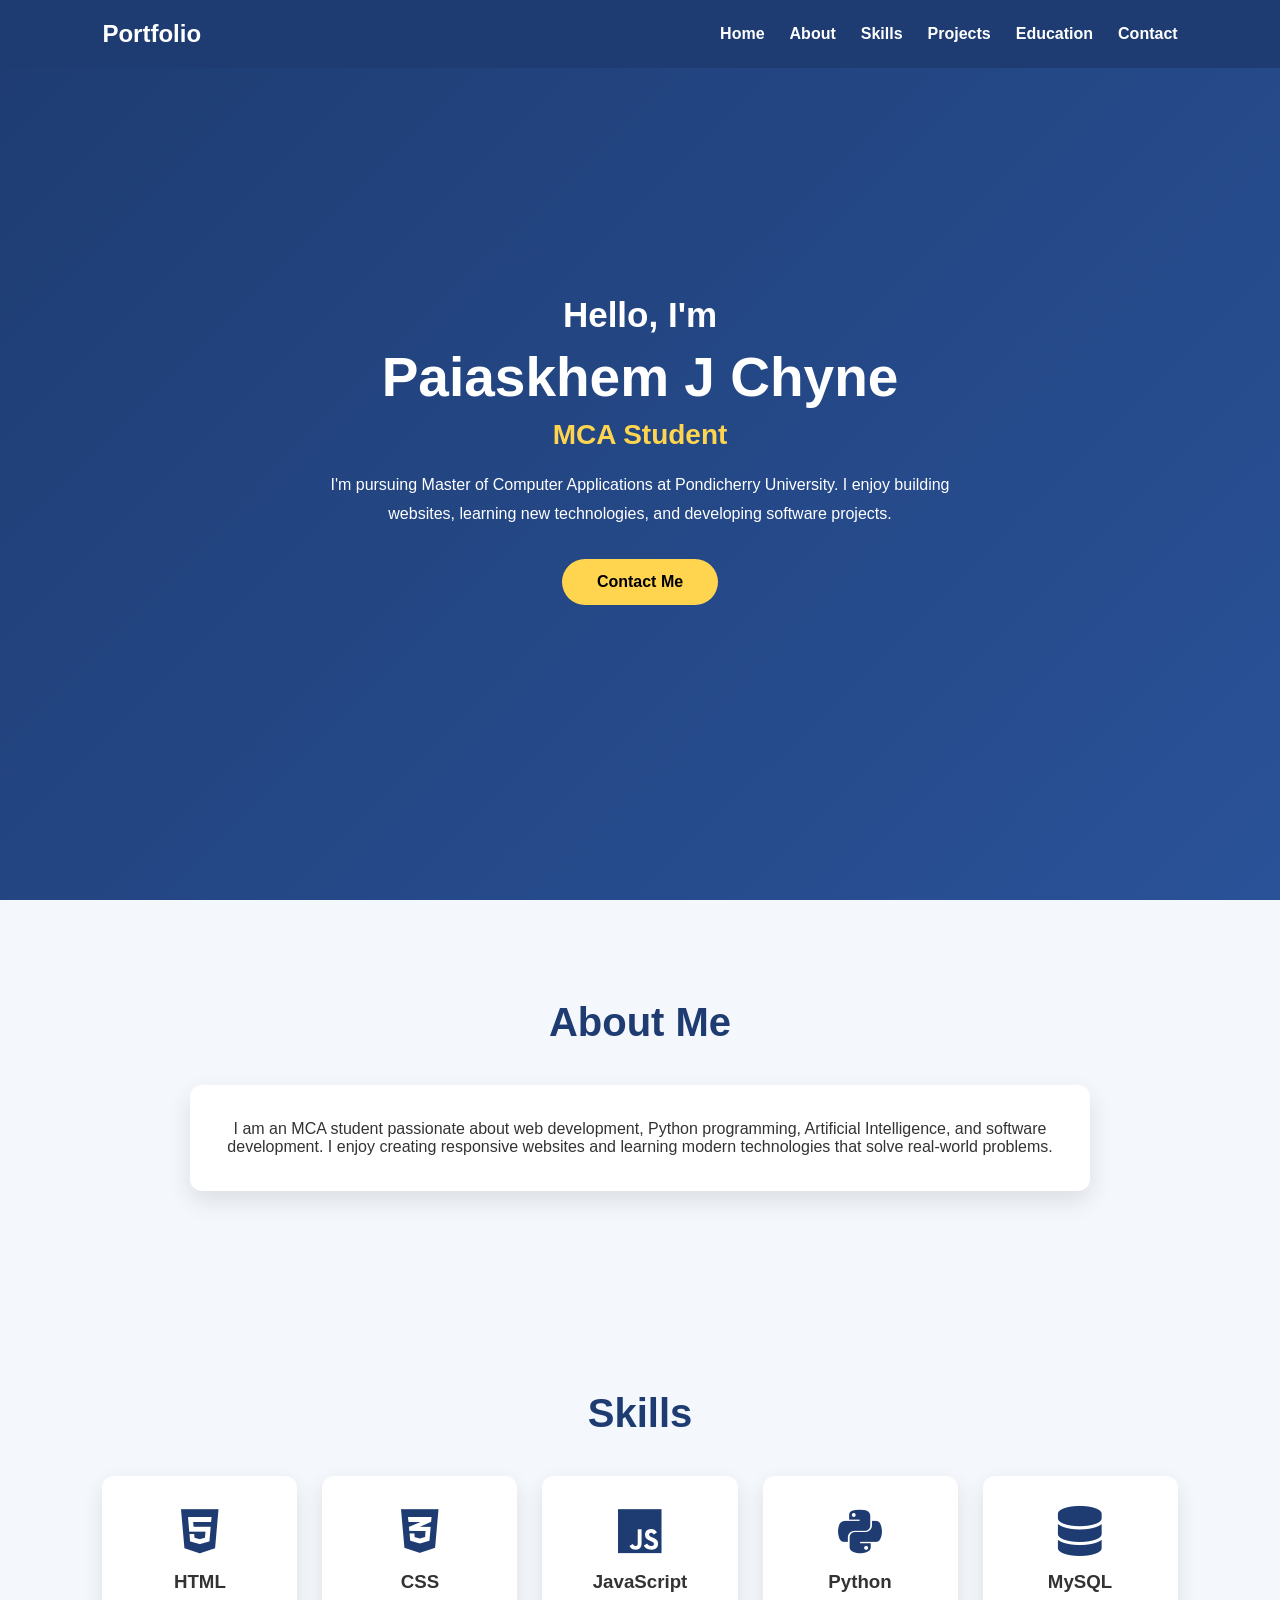
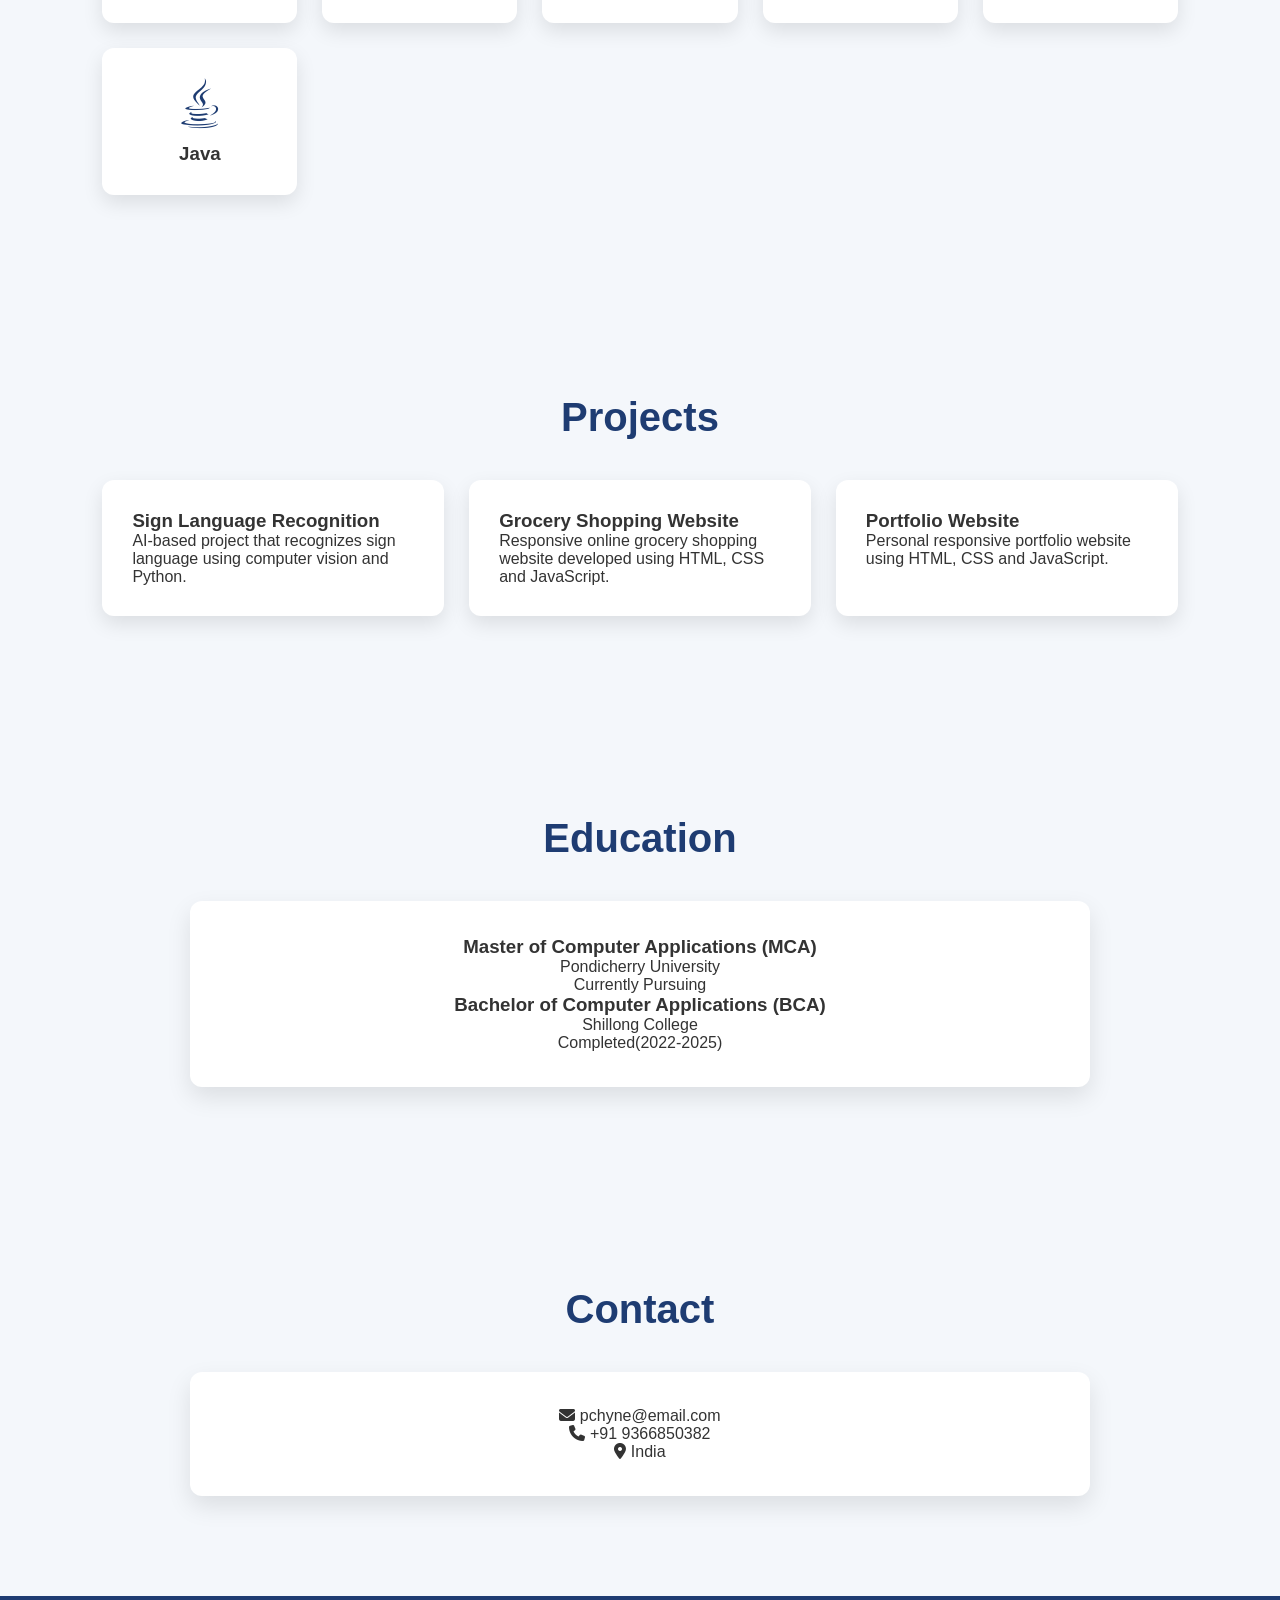
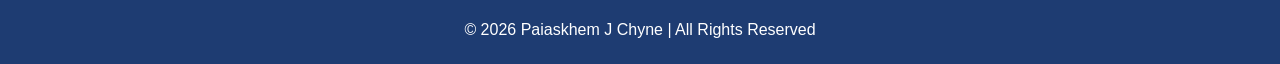
<file: Ex-1/index.html>
<!DOCTYPE html>
<html lang="en">

<head>
    <meta charset="UTF-8">
    <meta name="viewport" content="width=device-width, initial-scale=1.0">
    <title>My Portfolio</title>

    <link rel="stylesheet" href="style.css">

    <link rel="stylesheet"
        href="https://cdnjs.cloudflare.com/ajax/libs/font-awesome/6.5.2/css/all.min.css">
</head>

<body>

    <!-- Navigation -->

    <header>
        <nav class="navbar">
            <h2 class="logo">Portfolio</h2>

            <ul class="nav-links">
                <li><a href="#home">Home</a></li>
                <li><a href="#about">About</a></li>
                <li><a href="#skills">Skills</a></li>
                <li><a href="#projects">Projects</a></li>
                <li><a href="#education">Education</a></li>
                <li><a href="#contact">Contact</a></li>
            </ul>

            <div class="menu-btn">
                <i class="fa-solid fa-bars"></i>
            </div>

        </nav>
    </header>

    <!-- Home -->

    <section id="home" class="hero">

        <div class="hero-text">

            <h1>Hello, I'm</h1>

            <h2>Paiaskhem J Chyne</h2>

            <h3>MCA Student</h3>

            <p>
                I'm pursuing Master of Computer Applications at
                Pondicherry University. I enjoy building websites,
                learning new technologies, and developing software
                projects.
            </p>

            <a href="#contact" class="btn">Contact Me</a>

        </div>

    </section>

    <!-- About -->

    <section id="about">

        <h2 class="section-title">About Me</h2>

        <div class="about-box">

            <p>
                I am an MCA student passionate about web development,
                Python programming, Artificial Intelligence,
                and software development.

                I enjoy creating responsive websites and learning
                modern technologies that solve real-world problems.
            </p>

        </div>

    </section>

    <!-- Skills -->

    <section id="skills">

        <h2 class="section-title">Skills</h2>

        <div class="skills-container">

            <div class="skill-card">
                <i class="fa-brands fa-html5"></i>
                <h3>HTML</h3>
            </div>

            <div class="skill-card">
                <i class="fa-brands fa-css3-alt"></i>
                <h3>CSS</h3>
            </div>

            <div class="skill-card">
                <i class="fa-brands fa-js"></i>
                <h3>JavaScript</h3>
            </div>

            <div class="skill-card">
                <i class="fa-brands fa-python"></i>
                <h3>Python</h3>
            </div>

            <div class="skill-card">
                <i class="fa-solid fa-database"></i>
                <h3>MySQL</h3>
            </div>

            <div class="skill-card">
                <i class="fa-brands fa-java"></i>
                <h3>Java</h3>
            </div>

        </div>

    </section>

    <!-- Projects -->

    <section id="projects">

        <h2 class="section-title">Projects</h2>

        <div class="project-container">

            <div class="project-card">

                <h3>Sign Language Recognition</h3>

                <p>
                    AI-based project that recognizes sign language
                    using computer vision and Python.
                </p>

            </div>

            <div class="project-card">

                <h3>Grocery Shopping Website</h3>

                <p>
                    Responsive online grocery shopping website
                    developed using HTML, CSS and JavaScript.
                </p>

            </div>

            <div class="project-card">

                <h3>Portfolio Website</h3>

                <p>
                    Personal responsive portfolio website using
                    HTML, CSS and JavaScript.
                </p>

            </div>

        </div>

    </section>

    <!-- Education -->

    <section id="education">

        <h2 class="section-title">Education</h2>

        <div class="education-box">

            <h3>Master of Computer Applications (MCA)</h3>

            <p>Pondicherry University</p>

            <p>Currently Pursuing</p>

            <h3>Bachelor of Computer Applications (BCA)</h3>

            <p>Shillong College</p>

            <p>Completed(2022-2025)</p>

        </div>

    </section>

    <!-- Contact -->

    <section id="contact">

        <h2 class="section-title">Contact</h2>

        <div class="contact-box">

            <p><i class="fa-solid fa-envelope"></i> pchyne@email.com</p>

            <p><i class="fa-solid fa-phone"></i> +91 9366850382</p>

            <p><i class="fa-solid fa-location-dot"></i> India</p>

        </div>

    </section>

    <!-- Footer -->

    <footer>

        <p>© 2026 Paiaskhem J Chyne | All Rights Reserved</p>

    </footer>

    <script src="script.js"></script>

</body>

</html>
</file>
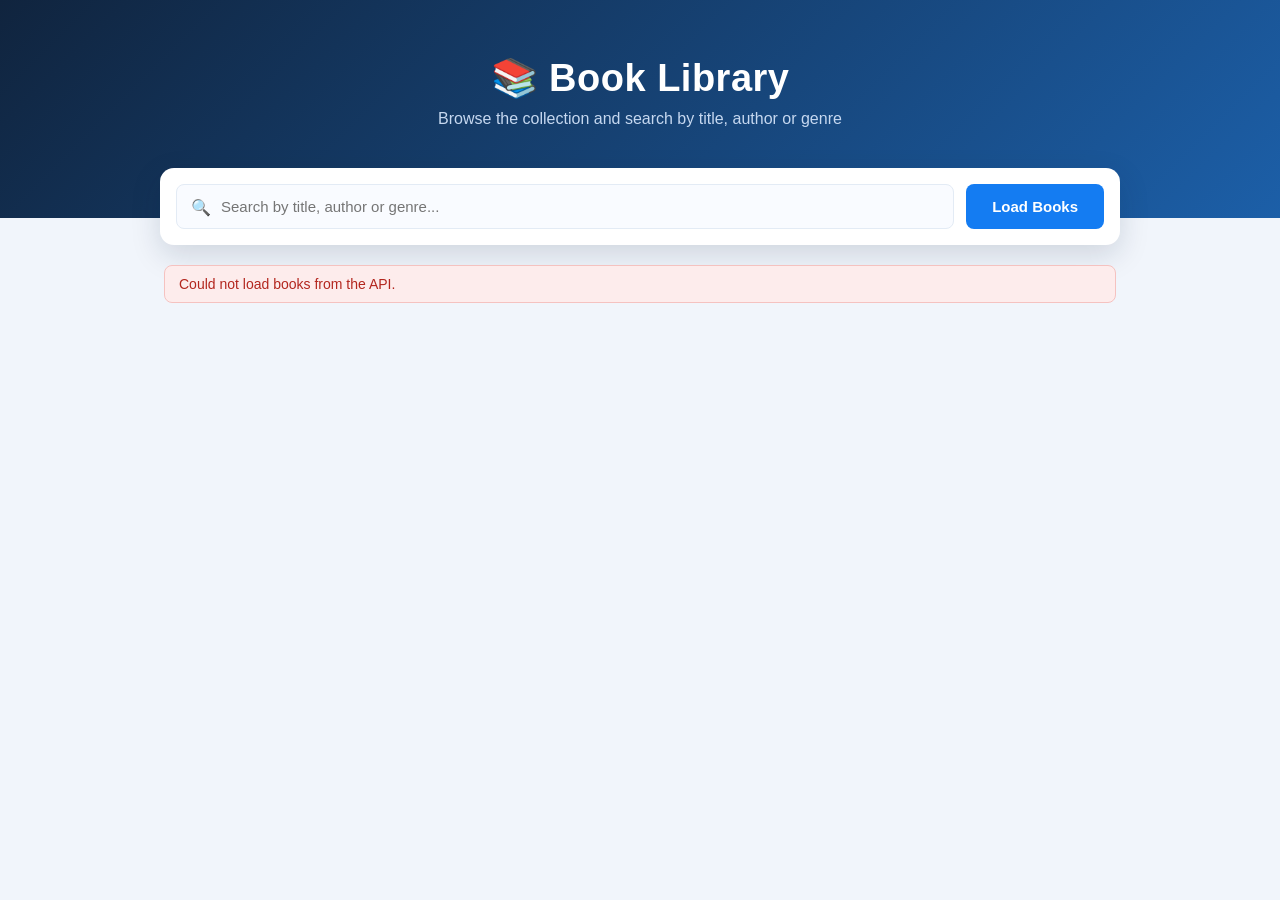
<file: Ex-10/index.html>
<!DOCTYPE html>
<html lang="en">
<head>
    <meta charset="UTF-8">
    <meta name="viewport" content="width=device-width, initial-scale=1.0">
    <title>Book Library</title>
    <link rel="stylesheet" href="style.css?v=2">
</head>
<body>

<header class="hero">
    <h1>📚 Book Library</h1>
    <p class="sub">Browse the collection and search by title, author or genre</p>
</header>

<main class="app">

    <div class="toolbar">
        <div class="search-wrap">
            <span class="search-icon">🔍</span>
            <input type="text" id="searchBox" placeholder="Search by title, author or genre...">
        </div>
        <button id="loadBooks">Load Books</button>
    </div>

    <div class="info-row">
        <span id="count" class="count"></span>
    </div>

    <div id="status" class="status"></div>

    <div id="bookList" class="book-list"></div>
</main>

<script src="https://cdnjs.cloudflare.com/ajax/libs/jquery/3.7.1/jquery.min.js"></script>
<script src="script.js?v=2"></script>
</body>
</html>
</file>
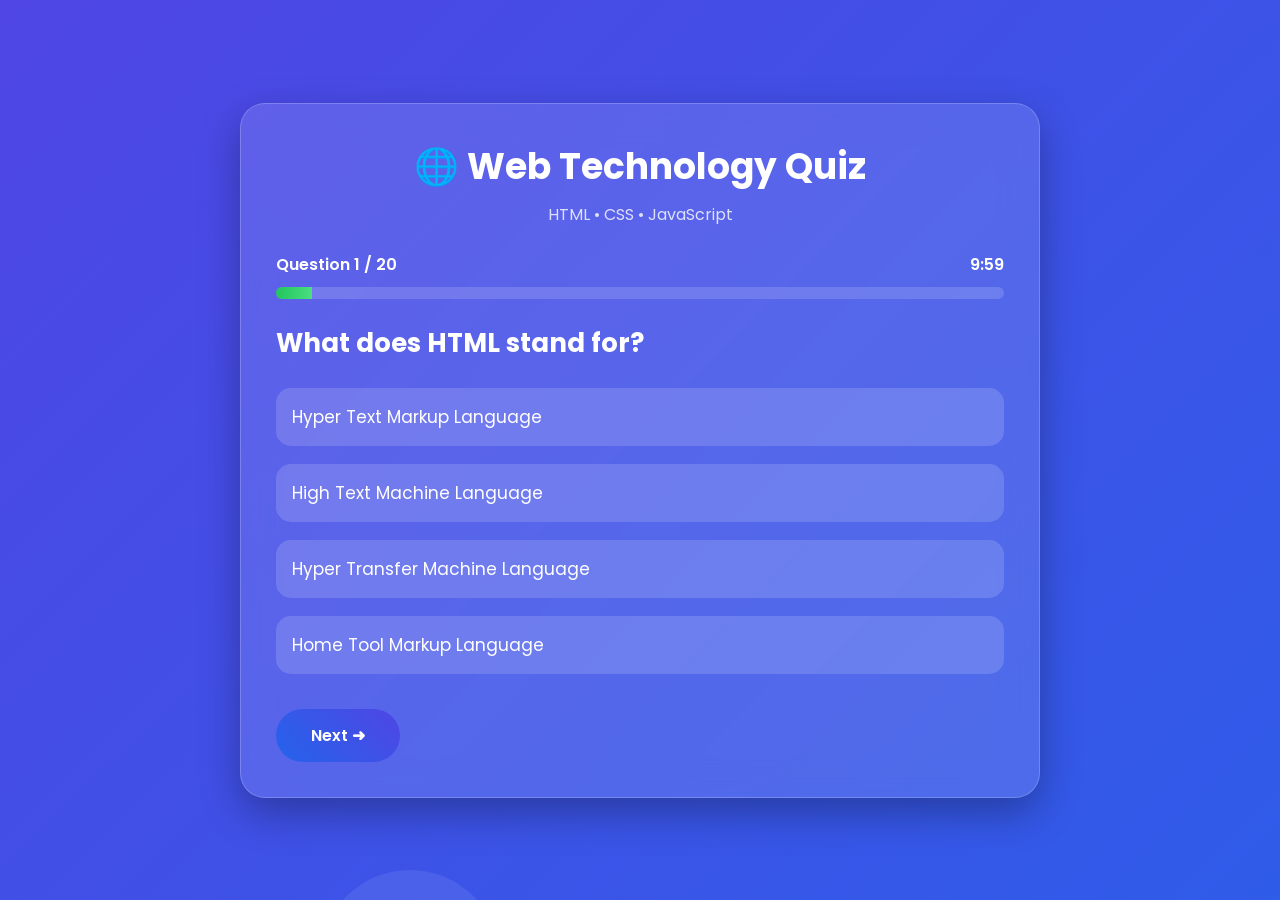
<file: Ex-3/index.html>
<!DOCTYPE html>
<html lang="en">

<head>
    <meta charset="UTF-8">
    <meta name="viewport" content="width=device-width, initial-scale=1.0">
    <title>Web Technology Quiz</title>

    <!-- Google Font -->
    <link href="https://fonts.googleapis.com/css2?family=Poppins:wght@300;400;500;600;700&display=swap"
        rel="stylesheet">

    <!-- CSS -->
    <link rel="stylesheet" href="style.css">
</head>

<body>

    <!-- Animated Background -->
    <div class="bg">
        <span></span>
        <span></span>
        <span></span>
        <span></span>
        <span></span>
    </div>

    <!-- Quiz Card -->
    <div class="quiz-container">

        <div class="header">

            <h1>🌐 Web Technology Quiz</h1>

            <p>HTML • CSS • JavaScript</p>

        </div>

        <!-- Progress -->
        <div class="progress-container">

            <div class="progress-text">
                <span id="question-number">Question 1 / 20</span>

                <span id="timer">10:00</span>
            </div>

            <div class="progress-bar">

                <div id="progress"></div>

            </div>

        </div>

        <!-- Question -->
        <div class="quiz-body">

            <h2 id="question">
                Loading...
            </h2>

            <div id="answer-buttons" class="answer-buttons">

            </div>

        </div>

        <!-- Buttons -->

        <div class="buttons">

            <button id="prev-btn">⬅ Previous</button>

            <button id="next-btn">Next ➜</button>

        </div>

    </div>

    <!-- Result -->

    <div class="result-card hidden" id="result-card">

        <h1>🎉 Quiz Completed!</h1>

        <h2 id="final-score">0 / 20</h2>

        <h3 id="percentage">0%</h3>

        <p id="remark"></p>

        <button onclick="location.reload()">

            Restart Quiz

        </button>

    </div>

    <script src="script.js"></script>

</body>

</html>
</file>
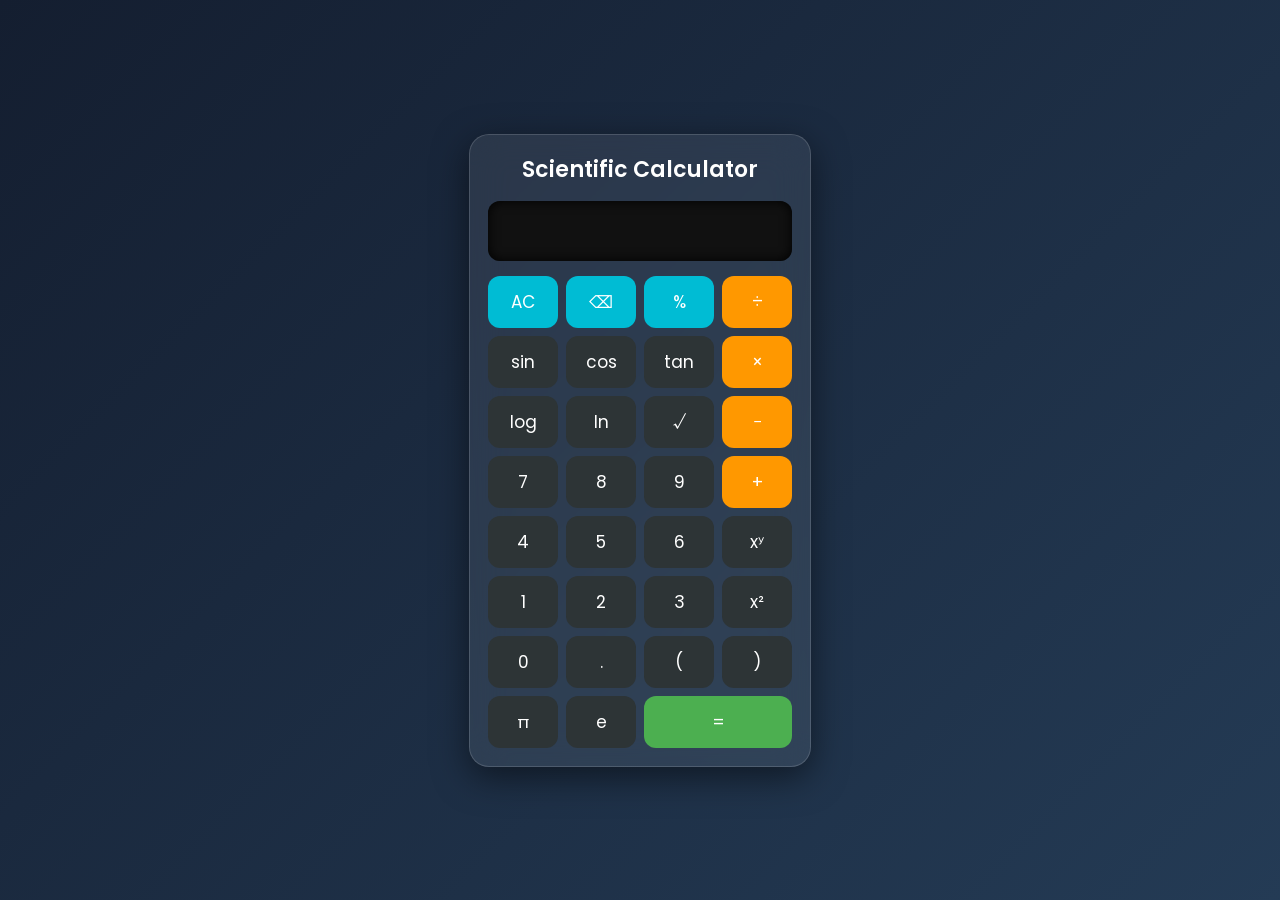
<file: Ex-4/index.html>
<!DOCTYPE html>
<html lang="en">

<head>
    <meta charset="UTF-8">
    <meta name="viewport" content="width=device-width, initial-scale=1.0">
    <title>Scientific Calculator</title>

    <link rel="stylesheet" href="style.css">

    <link href="https://fonts.googleapis.com/css2?family=Poppins:wght@300;400;600&display=swap" rel="stylesheet">
</head>

<body>

<div class="container">

    <div class="calculator">

        <h2>Scientific Calculator</h2>

        <input type="text" id="display" readonly>

        <div class="buttons">

            <button class="function" onclick="clearDisplay()">AC</button>
            <button class="function" onclick="backspace()">⌫</button>
            <button class="function" onclick="append('%')">%</button>
            <button class="operator" onclick="append('/')">÷</button>

            <button onclick="scientific('sin')">sin</button>
            <button onclick="scientific('cos')">cos</button>
            <button onclick="scientific('tan')">tan</button>
            <button class="operator" onclick="append('*')">×</button>

            <button onclick="scientific('log')">log</button>
            <button onclick="scientific('ln')">ln</button>
            <button onclick="scientific('sqrt')">√</button>
            <button class="operator" onclick="append('-')">−</button>

            <button onclick="append('7')">7</button>
            <button onclick="append('8')">8</button>
            <button onclick="append('9')">9</button>
            <button class="operator" onclick="append('+')">+</button>

            <button onclick="append('4')">4</button>
            <button onclick="append('5')">5</button>
            <button onclick="append('6')">6</button>
            <button onclick="power()">xʸ</button>

            <button onclick="append('1')">1</button>
            <button onclick="append('2')">2</button>
            <button onclick="append('3')">3</button>
            <button onclick="square()">x²</button>

            <button onclick="append('0')">0</button>
            <button onclick="append('.')">.</button>
            <button onclick="append('(')">(</button>
            <button onclick="append(')')">)</button>

            <button onclick="append(Math.PI)">π</button>
            <button onclick="append(Math.E)">e</button>
            <button class="equal" onclick="calculate()">=</button>

        </div>

    </div>

</div>

<script src="script.js"></script>

</body>

</html>
</file>
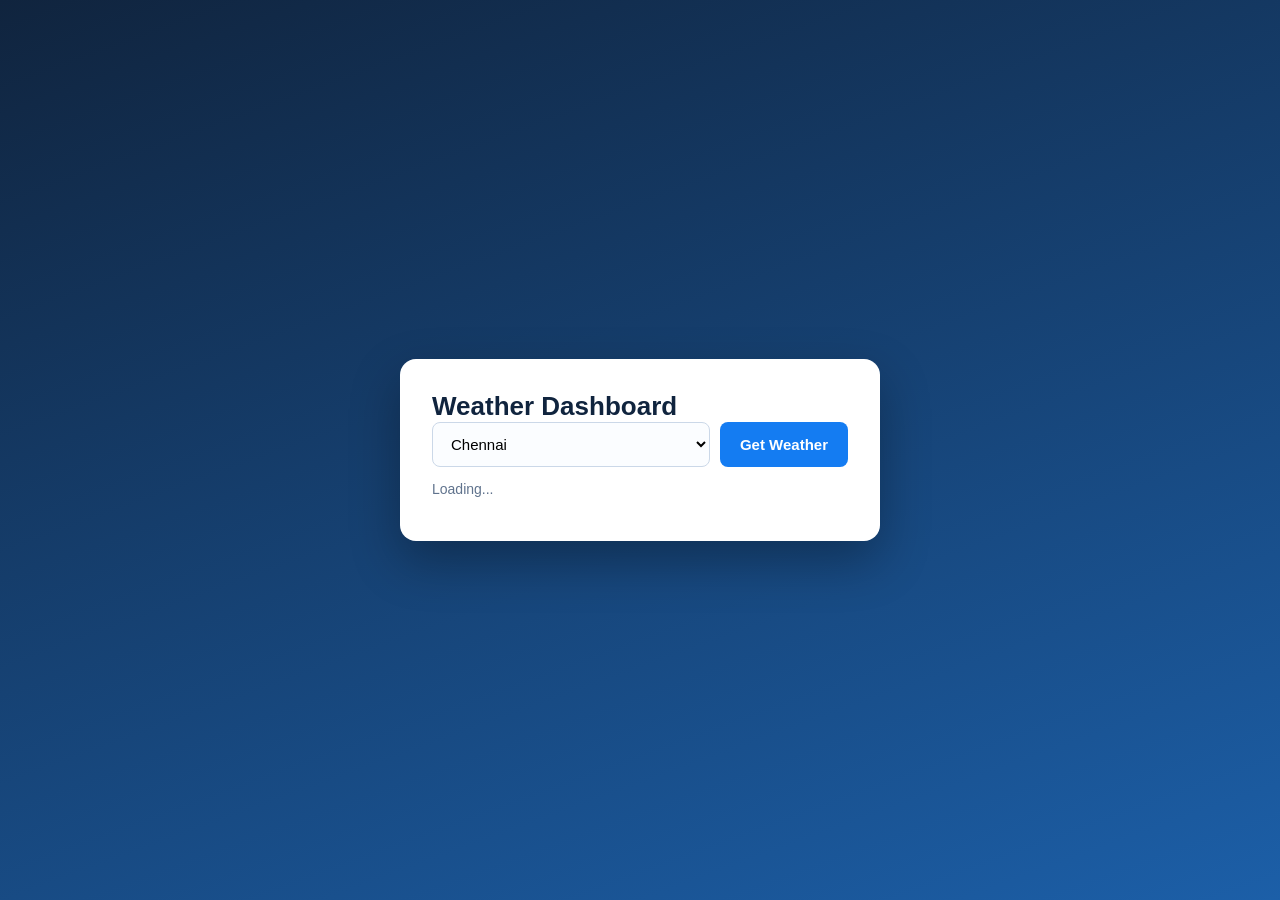
<file: Ex-9/index.html>
<!DOCTYPE html>
<html lang="en">
<head>
    <meta charset="UTF-8">
    <meta name="viewport" content="width=device-width, initial-scale=1.0">
    <title>Weather Dashboard</title>
    <link rel="stylesheet" href="style.css">
</head>
<body>

<main class="app">
    <h1>Weather Dashboard</h1>

    <div class="controls">
        <select id="city">
            <option value="chennai">Chennai</option>
            <option value="delhi">Delhi</option>
            <option value="mumbai">Mumbai</option>
            <option value="bengaluru">Bengaluru</option>
            <option value="london">London</option>
        </select>
        <button id="getWeather">Get Weather</button>
    </div>

    <div id="status" class="status"></div>

    <section id="result" class="hidden">
        <div class="current">
            <div class="icon" id="icon"></div>
            <div>
                <h2 id="cityName"></h2>
                <div class="temp"><span id="temp"></span>&deg;C</div>
                <div id="condition" class="condition"></div>
            </div>
        </div>

        <div class="details">
            <div><span id="humidity"></span>%<small>Humidity</small></div>
            <div><span id="wind"></span> km/h<small>Wind</small></div>
        </div>

        <h3>5-day forecast</h3>
        <div id="forecast" class="forecast"></div>

        <p class="updated">Updated: <span id="updated"></span></p>
    </section>
</main>

<script src="script.js"></script>
</body>
</html>
</file>
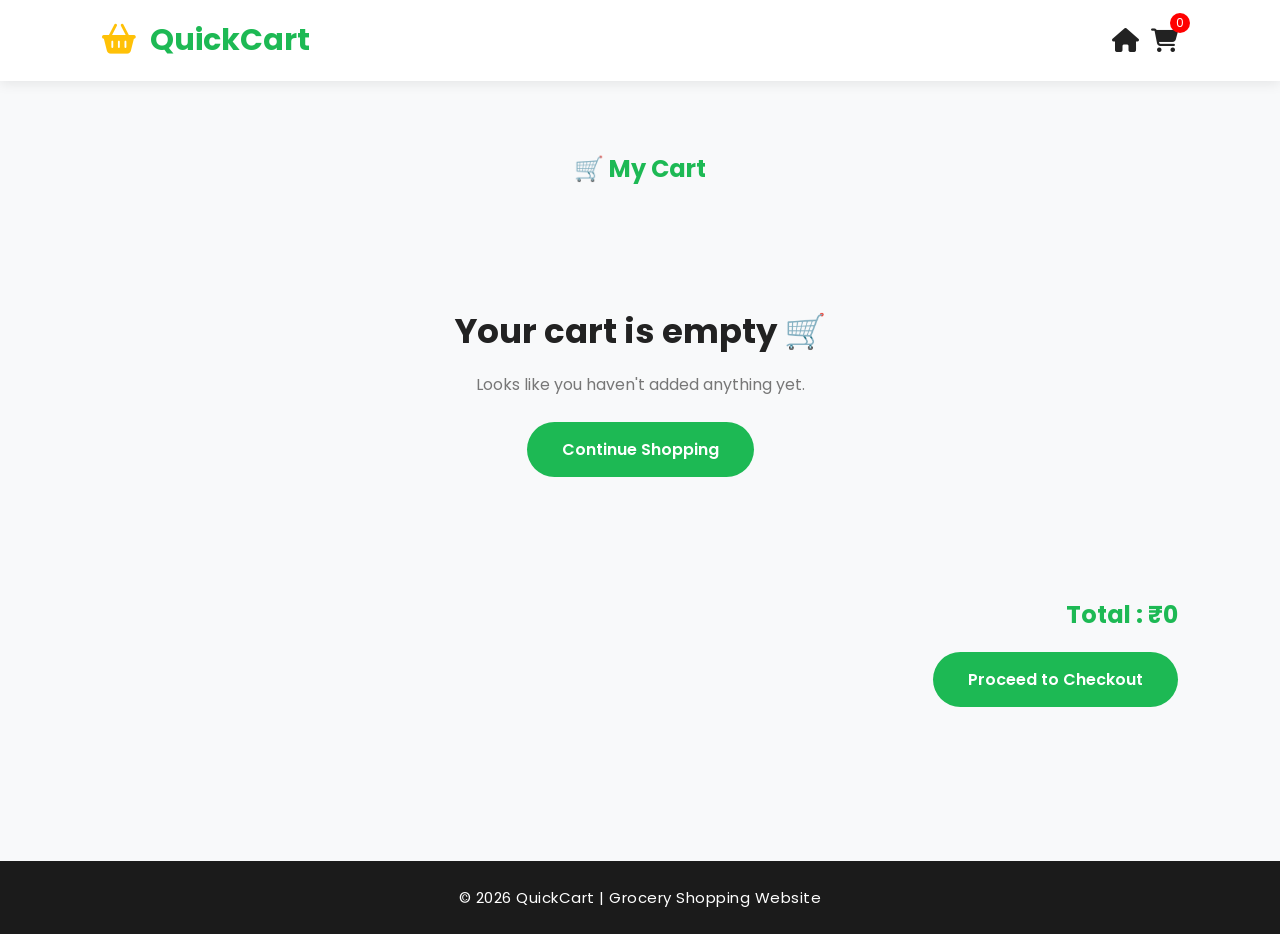
<file: Ex-2/cart.html>
<!DOCTYPE html>
<html lang="en">
<head>

<meta charset="UTF-8">
<meta name="viewport" content="width=device-width, initial-scale=1.0">

<title>QuickCart | Shopping Cart</title>

<link rel="stylesheet" href="style.css">

<link href="https://fonts.googleapis.com/css2?family=Poppins:wght@300;400;500;600;700&display=swap" rel="stylesheet">

<link rel="stylesheet"
href="https://cdnjs.cloudflare.com/ajax/libs/font-awesome/6.6.0/css/all.min.css">

</head>

<body>

<!-- ================= NAVBAR ================= -->

<nav class="navbar">

<div class="logo">

<i class="fa-solid fa-basket-shopping"></i>

QuickCart

</div>

<div class="nav-icons">

<a href="index.html">

<i class="fa-solid fa-house"></i>

</a>

&nbsp;&nbsp;&nbsp;

<a href="cart.html">

<i class="fa-solid fa-cart-shopping"></i>

<span id="cart-count">0</span>

</a>

</div>

</nav>

<!-- ================= CART ================= -->

<section class="cart-section">

<h1>🛒 My Cart</h1>

<div id="cart-items">

</div>

<div class="cart-total">

<h2 id="total-price">

Total : ₹0

</h2>

<a href="checkout.html" class="btn">

Proceed to Checkout

</a>

</div>

</section>

<footer>

<p>

© 2026 QuickCart | Grocery Shopping Website

</p>

</footer>

<script src="cart.js"></script>

</body>
</html>
</file>
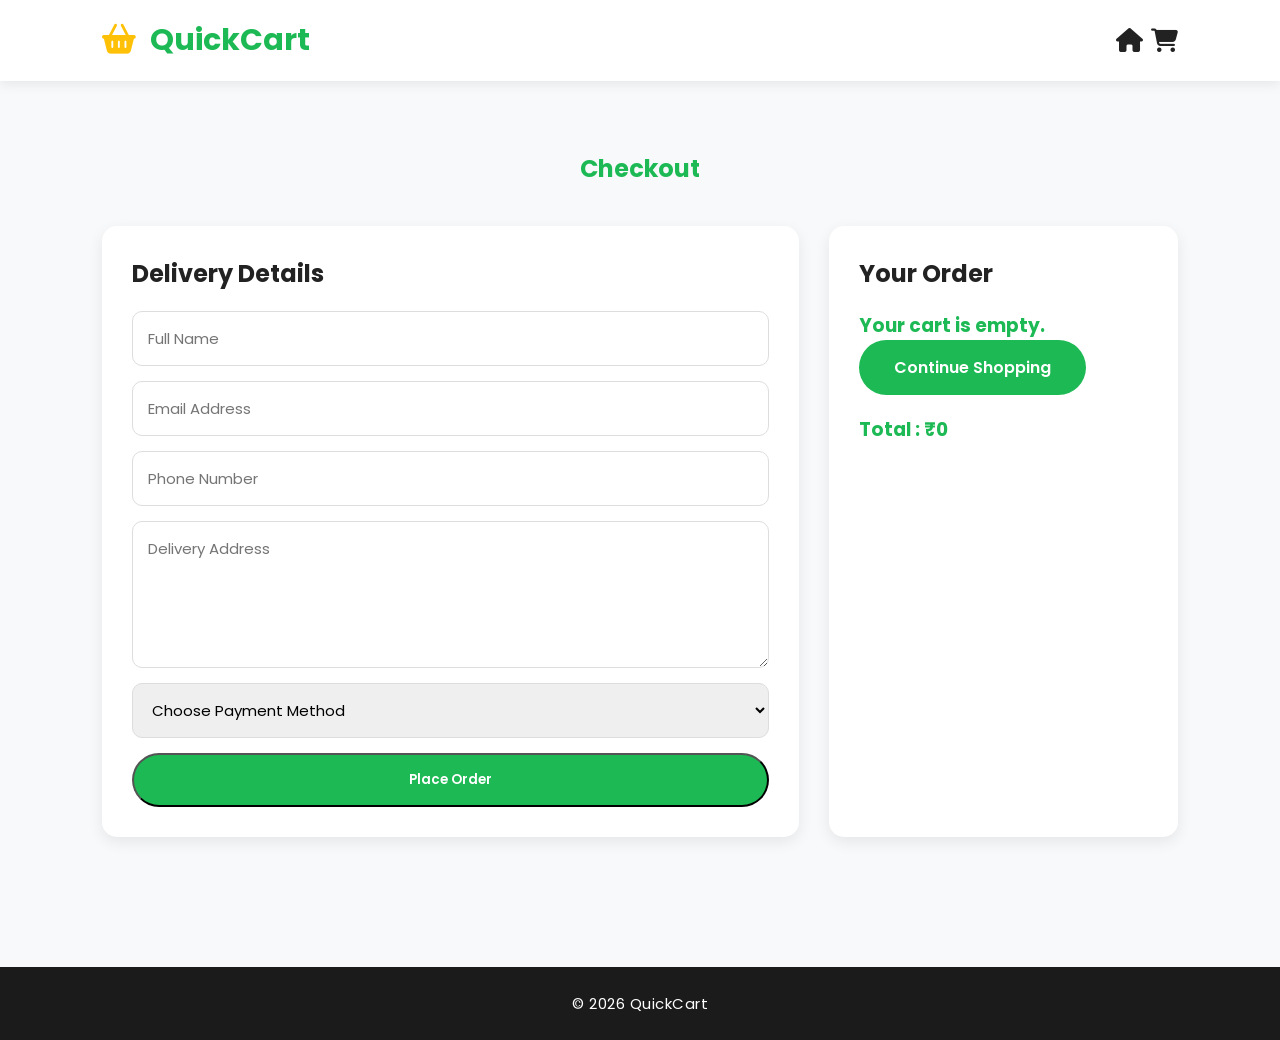
<file: Ex-2/checkout.html>
<!DOCTYPE html>
<html lang="en">
<head>
    <meta charset="UTF-8">
    <meta name="viewport" content="width=device-width, initial-scale=1.0">
    <title>QuickCart | Checkout</title>

    <link rel="stylesheet" href="style.css">

    <link href="https://fonts.googleapis.com/css2?family=Poppins:wght@300;400;500;600;700&display=swap" rel="stylesheet">

    <link rel="stylesheet"
    href="https://cdnjs.cloudflare.com/ajax/libs/font-awesome/6.6.0/css/all.min.css">
</head>

<body>

<!-- Navbar -->

<nav class="navbar">

    <div class="logo">
        <i class="fa-solid fa-basket-shopping"></i>
        QuickCart
    </div>

    <div class="nav-icons">

        <a href="index.html">
            <i class="fa-solid fa-house"></i>
        </a>

        &nbsp;&nbsp;

        <a href="cart.html">
            <i class="fa-solid fa-cart-shopping"></i>
        </a>

    </div>

</nav>

<!-- Checkout -->

<section class="checkout">

<h1>Checkout</h1>

<div class="checkout-container">

<!-- Billing Form -->

<div class="billing">

<h2>Delivery Details</h2>

<form id="checkoutForm">

<input
type="text"
placeholder="Full Name"
required>

<input
type="email"
placeholder="Email Address"
required>

<input
type="tel"
placeholder="Phone Number"
required>

<textarea
rows="5"
placeholder="Delivery Address"
required></textarea>

<select required>

<option value="">
Choose Payment Method
</option>

<option>
Cash on Delivery
</option>

<option>
UPI
</option>

<option>
Credit Card
</option>

<option>
Debit Card
</option>

</select>

<button class="btn" type="submit">

Place Order

</button>

</form>

</div>

<!-- Order Summary -->

<div class="summary">

<h2>Your Order</h2>

<div id="summary-items">

</div>

<h3 id="summary-total">

Total : ₹0

</h3>

</div>

</div>

</section>

<footer>

<p>

© 2026 QuickCart

</p>

</footer>

<script src="checkout.js"></script>

</body>

</html>
</file>
<file: Ex-1/style.css>
*{
margin:0;
padding:0;
box-sizing:border-box;
font-family:Arial,Helvetica,sans-serif;
scroll-behavior:smooth;
}

body{
background:#f4f7fb;
color:#333;
}

header{
position:fixed;
top:0;
width:100%;
background:#1e3c72;
z-index:1000;
}

.navbar{
display:flex;
justify-content:space-between;
align-items:center;
padding:20px 8%;
}

.logo{
color:white;
}

.nav-links{
display:flex;
list-style:none;
}

.nav-links li{
margin-left:25px;
}

.nav-links a{
color:white;
text-decoration:none;
font-weight:bold;
transition:.3s;
}

.nav-links a:hover{
color:#ffd54f;
}

.menu-btn{
display:none;
font-size:28px;
color:white;
cursor:pointer;
}

section{
padding:100px 8%;
}

.hero{
height:100vh;
display:flex;
justify-content:center;
align-items:center;
text-align:center;
background:linear-gradient(135deg,#1e3c72,#2a5298);
color:white;
}

.hero h1{
font-size:35px;
}

.hero h2{
font-size:55px;
margin:10px 0;
}

.hero h3{
font-size:28px;
margin-bottom:20px;
color:#ffd54f;
}

.hero p{
max-width:650px;
margin:auto;
line-height:1.8;
}

.btn{
display:inline-block;
margin-top:30px;
padding:14px 35px;
background:#ffd54f;
color:#000;
text-decoration:none;
border-radius:30px;
font-weight:bold;
transition:.3s;
}

.btn:hover{
background:white;
}

.section-title{
text-align:center;
font-size:40px;
margin-bottom:40px;
color:#1e3c72;
}

.about-box,
.education-box,
.contact-box{
background:white;
padding:35px;
border-radius:12px;
box-shadow:0 10px 25px rgba(0,0,0,.1);
max-width:900px;
margin:auto;
text-align:center;
}

.skills-container{
display:grid;
grid-template-columns:repeat(auto-fit,minmax(180px,1fr));
gap:25px;
}

.skill-card{
background:white;
padding:30px;
text-align:center;
border-radius:12px;
box-shadow:0 8px 20px rgba(0,0,0,.1);
transition:.3s;
}

.skill-card:hover{
transform:translateY(-8px);
}

.skill-card i{
font-size:50px;
color:#1e3c72;
margin-bottom:15px;
}

.project-container{
display:grid;
grid-template-columns:repeat(auto-fit,minmax(280px,1fr));
gap:25px;
}

.project-card{
background:white;
padding:30px;
border-radius:12px;
box-shadow:0 8px 20px rgba(0,0,0,.1);
transition:.3s;
}

.project-card:hover{
transform:translateY(-8px);
}

footer{
background:#1e3c72;
color:white;
text-align:center;
padding:25px;
}

@media(max-width:768px){

.nav-links{
display:none;
flex-direction:column;
background:#1e3c72;
position:absolute;
top:70px;
right:0;
width:220px;
padding:20px;
}

.nav-links.active{
display:flex;
}

.nav-links li{
margin:15px 0;
}

.menu-btn{
display:block;
}

.hero h2{
font-size:40px;
}

.hero h1{
font-size:28px;
}

.hero h3{
font-size:22px;
}

.section-title{
font-size:32px;
}

}
</file>
<file: Ex-10/style.css>
* { margin: 0; padding: 0; box-sizing: border-box; }

:root {
    --navy: #10243e;
    --blue: #147cf2;
    --muted: #60738d;
    --line: #e3ebf5;
}

body {
    font-family: "Segoe UI", Arial, sans-serif;
    background: #f1f5fb;
    color: #172b4d;
    min-height: 100vh;
}

/* ---------- Header ---------- */
.hero {
    background: linear-gradient(135deg, #10243e, #1c5fa8);
    color: white;
    text-align: center;
    padding: 56px 20px 90px;
}
.hero h1 { font-size: 38px; letter-spacing: 0.5px; }
.hero .sub { margin-top: 10px; color: #c6d8f0; font-size: 16px; }

/* ---------- Layout ---------- */
.app {
    max-width: 1000px;
    margin: -50px auto 40px;
    padding: 0 20px;
}

.toolbar {
    display: flex;
    gap: 12px;
    background: white;
    padding: 16px;
    border-radius: 14px;
    box-shadow: 0 10px 30px rgba(16, 36, 62, 0.15);
}

/* ---------- Search bar ---------- */
.search-wrap { position: relative; flex: 1; }
.search-icon {
    position: absolute;
    left: 15px;
    top: 50%;
    transform: translateY(-50%);
    font-size: 16px;
    pointer-events: none;
}
#searchBox {
    width: 100%;
    padding: 13px 14px 13px 44px;
    border: 1px solid var(--line);
    border-radius: 8px;
    font-size: 15px;
    color: #172b4d;
    background: #f9fbff;
    outline: none;
    transition: 0.2s;
}
#searchBox:focus {
    border-color: var(--blue);
    background: white;
    box-shadow: 0 0 0 3px rgba(20, 124, 242, 0.15);
}

button {
    background: var(--blue);
    color: white;
    border: 0;
    padding: 13px 26px;
    border-radius: 8px;
    font-size: 15px;
    font-weight: 600;
    cursor: pointer;
    transition: 0.2s;
}
button:hover { background: #0d62c8; transform: translateY(-1px); }

/* ---------- Count and status ---------- */
.info-row { margin: 20px 4px 0; }
.count { color: var(--muted); font-size: 14px; font-weight: 600; }

.status { min-height: 22px; margin: 6px 4px; font-size: 14px; color: var(--muted); }
.status.error {
    background: #fdecec; color: #b3261e; border: 1px solid #f5c2c0;
    padding: 10px 14px; border-radius: 8px;
}

/* ---------- Book cards ---------- */
.book-list {
    display: grid;
    grid-template-columns: repeat(auto-fill, minmax(290px, 1fr));
    gap: 16px;
    margin-top: 10px;
}

.book-card {
    --c1: #147cf2;           /* default cover colours */
    --c2: #0d62c8;
    display: flex;
    gap: 16px;
    background: white;
    border: 1px solid var(--line);
    border-radius: 12px;
    padding: 16px;
    transition: 0.25s;
    animation: fadeUp 0.4s ease both;
}
.book-card:hover {
    transform: translateY(-4px);
    box-shadow: 0 12px 26px rgba(16, 36, 62, 0.14);
}

/* Little book cover with the first letter of the title */
.cover {
    flex: 0 0 64px;
    height: 92px;
    border-radius: 4px 8px 8px 4px;
    background: linear-gradient(135deg, var(--c1), var(--c2));
    color: white;
    display: flex;
    align-items: center;
    justify-content: center;
    font-family: Georgia, serif;
    font-size: 32px;
    font-weight: 700;
    box-shadow: inset 6px 0 0 rgba(0, 0, 0, 0.18), 3px 4px 10px rgba(0, 0, 0, 0.2);
}

.info { min-width: 0; }
.book-card h3 { font-size: 16px; line-height: 1.3; color: var(--navy); margin-bottom: 4px; }
.book-card .author { color: var(--muted); font-size: 14px; margin-bottom: 10px; }

.meta { display: flex; gap: 10px; align-items: center; flex-wrap: wrap; }
.tag {
    background: color-mix(in srgb, var(--c1) 14%, white);
    color: var(--c2);
    font-size: 12px;
    font-weight: 700;
    padding: 3px 11px;
    border-radius: 20px;
}
.year { color: #8a9bb0; font-size: 13px; }

/* Cover colour for each genre */
.genre-fiction            { --c1: #f59e0b; --c2: #b45309; }
.genre-historical-fiction { --c1: #a16207; --c2: #713f12; }
.genre-fantasy            { --c1: #8b5cf6; --c2: #6d28d9; }
.genre-romance            { --c1: #ec4899; --c2: #be185d; }
.genre-young-adult        { --c1: #14b8a6; --c2: #0f766e; }
.genre-dystopian          { --c1: #64748b; --c2: #334155; }
.genre-thriller           { --c1: #ef4444; --c2: #b91c1c; }
.genre-mystery            { --c1: #6366f1; --c2: #4338ca; }
.genre-science-fiction    { --c1: #0ea5e9; --c2: #0369a1; }
.genre-adventure          { --c1: #22c55e; --c2: #15803d; }
.genre-non-fiction        { --c1: #f97316; --c2: #c2410c; }
.genre-self-help          { --c1: #84cc16; --c2: #4d7c0f; }
.genre-biography          { --c1: #d946ef; --c2: #a21caf; }

.no-results {
    grid-column: 1 / -1;
    text-align: center;
    color: var(--muted);
    padding: 40px 0;
    font-size: 16px;
}

.footer { text-align: center; color: #8a9bb0; font-size: 13px; padding: 0 0 30px; }

@keyframes fadeUp {
    from { opacity: 0; transform: translateY(12px); }
    to   { opacity: 1; transform: translateY(0); }
}

/* ---------- Mobile ---------- */
@media (max-width: 560px) {
    .hero h1 { font-size: 30px; }
    .toolbar { flex-direction: column; }
    .book-list { grid-template-columns: 1fr; }
}
</file>
<file: Ex-3/style.css>
/* Google Font */

*{
    margin:0;
    padding:0;
    box-sizing:border-box;
    font-family:'Poppins',sans-serif;
}

body{
    display:flex;
    justify-content:center;
    align-items:center;
    min-height:100vh;
    overflow:hidden;
    background:linear-gradient(-45deg,#0f172a,#1e3a8a,#2563eb,#4f46e5);
    background-size:400% 400%;
    animation:gradient 12s ease infinite;
}

/* Animated Background */

@keyframes gradient{
    0%{background-position:0% 50%;}
    50%{background-position:100% 50%;}
    100%{background-position:0% 50%;}
}

.bg{
    position:absolute;
    width:100%;
    height:100%;
    overflow:hidden;
    z-index:-1;
}

.bg span{
    position:absolute;
    display:block;
    border-radius:50%;
    background:rgba(255,255,255,.08);
    animation:float 18s linear infinite;
    bottom:-150px;
}

.bg span:nth-child(1){
    width:100px;
    height:100px;
    left:10%;
}

.bg span:nth-child(2){
    width:180px;
    height:180px;
    left:25%;
    animation-duration:25s;
}

.bg span:nth-child(3){
    width:80px;
    height:80px;
    left:55%;
}

.bg span:nth-child(4){
    width:150px;
    height:150px;
    left:75%;
    animation-duration:22s;
}

.bg span:nth-child(5){
    width:120px;
    height:120px;
    left:90%;
}

@keyframes float{

    0%{
        transform:translateY(0) rotate(0deg);
        opacity:1;
    }

    100%{
        transform:translateY(-1200px) rotate(720deg);
        opacity:0;
    }

}

/* Quiz Card */

.quiz-container{

    width:800px;
    max-width:95%;
    padding:35px;

    border-radius:25px;

    background:rgba(255,255,255,.12);

    backdrop-filter:blur(18px);

    border:1px solid rgba(255,255,255,.2);

    box-shadow:0 15px 40px rgba(0,0,0,.3);

    color:white;

}

.header{

    text-align:center;
    margin-bottom:25px;

}

.header h1{

    font-size:36px;

}

.header p{

    margin-top:8px;
    opacity:.8;

}

/* Progress */

.progress-container{

    margin-bottom:25px;

}

.progress-text{

    display:flex;
    justify-content:space-between;
    margin-bottom:10px;

    font-weight:600;

}

.progress-bar{

    height:12px;

    background:rgba(255,255,255,.15);

    border-radius:20px;

    overflow:hidden;

}

#progress{

    width:5%;
    height:100%;

    background:linear-gradient(to right,#22c55e,#4ade80);

    transition:.5s;

}

/* Question */

.quiz-body h2{

    margin-bottom:25px;

    font-size:26px;

}

/* Answers */

.answer-buttons{

    display:grid;
    gap:18px;

}

.answer-buttons button{

    padding:16px;

    border:none;

    border-radius:15px;

    cursor:pointer;

    font-size:17px;

    background:rgba(255,255,255,.15);

    color:white;

    transition:.3s;

    text-align:left;

}

.answer-buttons button:hover{

    transform:translateX(8px);

    background:#3b82f6;

}

.answer-buttons button.selected{

    background:#22c55e;

}

/* Bottom Buttons */

.buttons{

    margin-top:35px;

    display:flex;

    justify-content:space-between;

}

.buttons button{

    padding:14px 35px;

    border:none;

    border-radius:30px;

    cursor:pointer;

    color:white;

    font-size:16px;

    font-weight:600;

    background:linear-gradient(45deg,#2563eb,#4f46e5);

    transition:.3s;

}

.buttons button:hover{

    transform:scale(1.05);

    box-shadow:0 8px 20px rgba(0,0,0,.3);

}

/* Result Card */

.result-card{

    position:absolute;

    width:500px;

    max-width:90%;

    padding:40px;

    text-align:center;

    border-radius:25px;

    background:rgba(255,255,255,.12);

    backdrop-filter:blur(20px);

    color:white;

    box-shadow:0 15px 40px rgba(0,0,0,.3);

}

.result-card h1{

    font-size:40px;

    margin-bottom:20px;

}

.result-card h2{

    font-size:55px;

    color:#22c55e;

}

.result-card h3{

    font-size:35px;

    margin:20px 0;

}

.result-card p{

    font-size:22px;

    margin-bottom:25px;

}

.result-card button{

    padding:15px 35px;

    border:none;

    border-radius:30px;

    cursor:pointer;

    background:#2563eb;

    color:white;

    font-size:18px;

}

.result-card button:hover{

    background:#1d4ed8;

}

.hidden{

    display:none;

}

/* Responsive */

@media(max-width:768px){

.quiz-container{

padding:25px;

}

.header h1{

font-size:28px;

}

.quiz-body h2{

font-size:22px;

}

.buttons button{

padding:12px 20px;

}

}
</file>
<file: Ex-4/style.css>
*{
margin:0;
padding:0;
box-sizing:border-box;
font-family:'Poppins',sans-serif;
}

body{

height:100vh;

display:flex;

justify-content:center;

align-items:center;

background:linear-gradient(135deg,#141e30,#243b55);
}

.container{

display:flex;

justify-content:center;

align-items:center;

}

.calculator{
    width:360px;
    max-width:95%;
    padding:18px;
    border-radius:20px;
    background:rgba(255,255,255,0.08);
    backdrop-filter:blur(18px);
    box-shadow:0 10px 35px rgba(0,0,0,.5);
    border:1px solid rgba(255,255,255,.15);
}

h2{
    color:white;
    text-align:center;
    margin-bottom:15px;
    font-size:22px;
    font-weight:600;
}

#display{

width:100%;

height:60px;

font-size:24px;

text-align:right;

padding:12px;

border:none;

outline:none;

border-radius:12px;

margin-bottom:15px;

background:#111;

color:#00ff99;

box-shadow:inset 0 0 12px #000;

}

.buttons{

display:grid;

grid-template-columns:repeat(4,1fr);

gap:8px;

}

button{

height:52px;

border:none;

border-radius:12px;

font-size:17px;

cursor:pointer;

transition:.25s;

background:#2d3436;

color:white;

}

button:hover{

transform:translateY(-4px);

background:#3b4142;

}

.operator{

background:#ff9800;

}

.operator:hover{

background:#ffb74d;

}

.function{

background:#00bcd4;

}

.function:hover{

background:#26c6da;

}

.equal{

grid-column:span 2;

background:#4caf50;

}

.equal:hover{

background:#66bb6a;

}

@media (max-width:480px){

    .calculator{
        width:95%;
        padding:15px;
    }

    button{
        height:48px;
        font-size:15px;
    }

    #display{
        height:55px;
        font-size:20px;
    }

    h2{
        font-size:20px;
    }

}
</file>
<file: Ex-9/style.css>
* { margin: 0; padding: 0; box-sizing: border-box; }

body {
    font-family: "Segoe UI", Arial, sans-serif;
    min-height: 100vh;
    background: linear-gradient(160deg, #10243e, #1c5fa8);
    display: flex;
    align-items: center;
    justify-content: center;
    padding: 24px;
    color: #172b4d;
}

.app {
    width: 100%;
    max-width: 480px;
    background: white;
    border-radius: 16px;
    padding: 32px;
    box-shadow: 0 20px 50px rgba(0, 0, 0, 0.3);
}

h1 { font-size: 26px; color: #10243e; }
.sub { color: #60738d; font-size: 14px; margin: 4px 0 22px; }

.controls { display: flex; gap: 10px; }

select {
    flex: 1;
    padding: 12px 14px;
    border: 1px solid #cbd8e8;
    border-radius: 8px;
    font-size: 15px;
    background: #fbfdff;
}

button {
    background: #147cf2;
    color: white;
    border: 0;
    padding: 12px 20px;
    border-radius: 8px;
    font-size: 15px;
    font-weight: 600;
    cursor: pointer;
    transition: 0.2s;
}
button:hover { background: #0d62c8; }

.status { min-height: 24px; margin: 14px 0 4px; font-size: 14px; color: #60738d; }
.status.error {
    background: #fdecec; color: #b3261e; border: 1px solid #f5c2c0;
    padding: 10px 14px; border-radius: 8px;
}

.hidden { display: none; }

.current {
    display: flex;
    align-items: center;
    gap: 20px;
    margin: 18px 0;
    padding: 20px;
    background: #eef5ff;
    border-radius: 12px;
}
.icon { font-size: 64px; line-height: 1; }
.current h2 { font-size: 20px; color: #10243e; }
.temp { font-size: 42px; font-weight: 700; color: #0d62c8; line-height: 1.1; }
.condition { color: #60738d; }

.details { display: grid; grid-template-columns: 1fr 1fr; gap: 12px; margin-bottom: 20px; }
.details div {
    border: 1px solid #dce7f3; border-radius: 10px; padding: 14px;
    font-size: 22px; font-weight: 700; color: #10243e;
}
.details small { display: block; font-size: 12px; font-weight: normal; color: #60738d; margin-top: 2px; }

h3 { font-size: 15px; margin-bottom: 10px; color: #10243e; }

.forecast { display: grid; grid-template-columns: repeat(5, 1fr); gap: 8px; }
.day {
    text-align: center; background: #f7faff; border: 1px solid #dce7f3;
    border-radius: 10px; padding: 10px 4px; font-size: 13px;
}
.day b { display: block; margin-bottom: 4px; color: #33475f; }
.day span { display: block; font-size: 24px; }
.day em { font-style: normal; font-weight: 600; color: #0d62c8; }

.updated { margin-top: 16px; font-size: 12px; color: #8a9bb0; text-align: right; }

@media (max-width: 420px) {
    .app { padding: 22px; }
    .forecast { grid-template-columns: repeat(3, 1fr); }
}
</file>
<file: Ex-2/style.css>
/* ===========================
   GOOGLE FONT & RESET
=========================== */

*{
    margin:0;
    padding:0;
    box-sizing:border-box;
    font-family:'Poppins',sans-serif;
}

html{
    scroll-behavior:smooth;
}

body{
    background:#f8f9fa;
    color:#222;
}

/* ===========================
   NAVBAR
=========================== */

.navbar{
    position:sticky;
    top:0;
    z-index:1000;

    display:flex;
    justify-content:space-between;
    align-items:center;

    padding:18px 8%;

    background:white;

    box-shadow:0 3px 12px rgba(0,0,0,.08);
}

.logo{

    font-size:30px;
    font-weight:700;
    color:#1db954;

}

.logo i{

    color:#ffc107;
    margin-right:8px;

}

/* Search */

.search-box{

    flex:1;
    margin:0 40px;

}

.search-box input{

    width:100%;
    padding:13px 18px;

    border:none;

    border-radius:30px;

    background:#f1f3f4;

    outline:none;

    font-size:15px;

}

/* Cart */

.nav-icons{

    display:flex;
    align-items:center;

}

.nav-icons a{

    color:#222;

    text-decoration:none;

    position:relative;

    font-size:24px;

}

#cart-count{

    position:absolute;

    top:-10px;
    right:-12px;

    background:red;

    color:white;

    width:20px;
    height:20px;

    border-radius:50%;

    display:flex;
    justify-content:center;
    align-items:center;

    font-size:12px;

}

/* ===========================
   HERO SECTION
=========================== */

.hero{

    height:80vh;

    display:flex;

    justify-content:center;

    align-items:center;

    text-align:center;

    background:

    linear-gradient(rgba(0,0,0,.45),
    rgba(0,0,0,.45)),

    url("https://images.unsplash.com/photo-1542838132-92c53300491e?w=1600")
    center/cover;

    color:white;

}

.hero-text{

    max-width:700px;

    padding:20px;

}

.hero h1{

    font-size:58px;

    margin-bottom:20px;

}

.hero p{

    font-size:20px;

    line-height:1.8;

    margin-bottom:35px;

}

/* Button */

.btn{

    display:inline-block;

    padding:15px 35px;

    background:#1db954;

    color:white;

    text-decoration:none;

    border-radius:40px;

    transition:.3s;

    font-weight:600;

}

.btn:hover{

    background:#17a34a;

    transform:translateY(-3px);

}

/* ===========================
   CATEGORY SECTION
=========================== */

.categories{

    padding:70px 8%;

}

.categories h2{

    text-align:center;

    margin-bottom:40px;

    font-size:35px;

}

.category-grid{

    display:grid;

    grid-template-columns:
    repeat(auto-fit,minmax(160px,1fr));

    gap:20px;

}

.category{

    background:white;

    padding:30px;

    border-radius:15px;

    text-align:center;

    font-size:18px;

    cursor:pointer;

    transition:.3s;

    box-shadow:0 5px 15px rgba(0,0,0,.08);

}

.category:hover{

    background:#1db954;

    color:white;

    transform:translateY(-6px);

}

/* ===========================
   PRODUCTS
=========================== */

#products{

    padding:70px 8%;

}

#products h2{

    text-align:center;

    margin-bottom:40px;

    font-size:35px;

}

.product-grid{

    display:grid;

    grid-template-columns:
    repeat(auto-fit,minmax(260px,1fr));

    gap:30px;

}

/* Product Card */

.card{

    background:white;

    border-radius:18px;

    overflow:hidden;

    box-shadow:0 8px 18px rgba(0,0,0,.1);

    transition:.35s;

}

.card:hover{

    transform:translateY(-10px);

    box-shadow:0 18px 30px rgba(0,0,0,.18);

}

.card img{

    width:100%;

    height:220px;

    object-fit:cover;

}

.card h3{

    padding:18px 18px 5px;

    font-size:22px;

}

.card p{

    padding:0 18px;

    color:#777;

}

.card h4{

    padding:15px 18px;

    color:#1db954;

    font-size:24px;

}

.card button{

    width:90%;

    margin:0 5% 20px;

    padding:14px;

    border:none;

    border-radius:8px;

    background:#1db954;

    color:white;

    cursor:pointer;

    font-size:16px;

    transition:.3s;

}

.card button:hover{

    background:#15803d;

}

/* ======================================
   FOOTER
====================================== */

footer{
    background:#1b1b1b;
    color:#fff;
    text-align:center;
    padding:25px;
    margin-top:60px;
}

footer p{
    font-size:15px;
    letter-spacing:.5px;
}

/* ======================================
   CART PAGE
====================================== */

.cart-section{

    padding:70px 8%;
    min-height:80vh;

}

.cart-section h1{

    text-align:center;
    margin-bottom:40px;
    color:#1db954;

}

.cart-card{

    background:#fff;

    display:flex;
    justify-content:space-between;
    align-items:center;

    flex-wrap:wrap;

    padding:20px;

    margin-bottom:20px;

    border-radius:15px;

    box-shadow:0 5px 15px rgba(0,0,0,.08);

}

.cart-info h3{

    margin-bottom:8px;

}

.cart-info p{

    color:#666;

    margin:5px 0;

}

.cart-buttons{

    display:flex;

    gap:10px;

    margin-top:10px;

}

.cart-buttons button{

    width:40px;
    height:40px;

    border:none;

    border-radius:8px;

    background:#1db954;

    color:white;

    cursor:pointer;

    font-size:18px;

    transition:.3s;

}

.cart-buttons button:hover{

    background:#148a3c;

}

.remove-btn{

    background:#ef4444 !important;

}

.remove-btn:hover{

    background:#dc2626 !important;

}

.cart-total{

    margin-top:40px;

    text-align:right;

}

.cart-total h2{

    color:#1db954;

    margin-bottom:20px;

}

/* ======================================
   CHECKOUT PAGE
====================================== */

.checkout{

    padding:70px 8%;

}

.checkout h1{

    text-align:center;

    margin-bottom:40px;

    color:#1db954;

}

.checkout-container{

    display:grid;

    grid-template-columns:2fr 1fr;

    gap:30px;

}

.billing,
.summary{

    background:white;

    padding:30px;

    border-radius:15px;

    box-shadow:0 5px 15px rgba(0,0,0,.08);

}

.billing h2,
.summary h2{

    margin-bottom:20px;

}

.billing form{

    display:flex;

    flex-direction:column;

    gap:15px;

}

.billing input,
.billing textarea,
.billing select{

    padding:15px;

    border:1px solid #ddd;

    border-radius:10px;

    font-size:15px;

    outline:none;

}

.billing input:focus,
.billing textarea:focus,
.billing select:focus{

    border-color:#1db954;

}

.summary-card{

    padding:15px 0;

}

.summary-card hr{

    margin-top:12px;

    border:none;

    border-top:1px solid #ddd;

}

.summary h3{

    margin-top:20px;

    color:#1db954;

}

/* ======================================
   TOAST NOTIFICATION
====================================== */

.toast{

    position:fixed;

    top:20px;

    right:20px;

    background:#1db954;

    color:white;

    padding:15px 25px;

    border-radius:10px;

    box-shadow:0 10px 20px rgba(0,0,0,.2);

    opacity:0;

    transform:translateY(-20px);

    transition:.3s;

    z-index:9999;

}

.toast.show{

    opacity:1;

    transform:translateY(0);

}

/* ======================================
   SCROLLBAR
====================================== */

::-webkit-scrollbar{

    width:10px;

}

::-webkit-scrollbar-track{

    background:#f3f3f3;

}

::-webkit-scrollbar-thumb{

    background:#1db954;

    border-radius:10px;

}

::-webkit-scrollbar-thumb:hover{

    background:#148a3c;

}

/* ======================================
   ANIMATIONS
====================================== */

@keyframes fadeIn{

    from{

        opacity:0;
        transform:translateY(30px);

    }

    to{

        opacity:1;
        transform:translateY(0);

    }

}

.hero-text,
.category,
.card,
.cart-card,
.billing,
.summary{

    animation:fadeIn .8s ease;

}

/* ======================================
   RESPONSIVE DESIGN
====================================== */

@media(max-width:992px){

.hero{

    height:65vh;

}

.hero h1{

    font-size:42px;

}

.hero p{

    font-size:18px;

}

.checkout-container{

    grid-template-columns:1fr;

}

}

@media(max-width:768px){

.navbar{

    flex-direction:column;

    gap:20px;

}

.search-box{

    width:100%;
    margin:0;

}

.hero{

    height:60vh;
    padding:20px;

}

.hero h1{

    font-size:34px;

}

.hero p{

    font-size:16px;

}

.category-grid{

    grid-template-columns:repeat(2,1fr);

}

.product-grid{

    grid-template-columns:1fr;

}

.cart-card{

    flex-direction:column;
    align-items:flex-start;

}

.cart-total{

    text-align:left;

}

}

@media(max-width:500px){

.logo{

    font-size:24px;

}

.hero h1{

    font-size:28px;

}

.categories h2,
#products h2{

    font-size:28px;

}

.category{

    padding:20px;
    font-size:16px;

}

.card img{

    height:180px;

}

.btn{

    width:100%;
    text-align:center;

}

}

/* Empty Cart */

.empty-cart{

    text-align:center;

    padding:80px 20px;

}

.empty-cart h2{

    font-size:34px;

    margin-bottom:15px;

}

.empty-cart p{

    color:#777;

    margin-bottom:25px;

}

.cart-info h4{

    color:#1db954;

    margin-top:10px;

}
</file>
